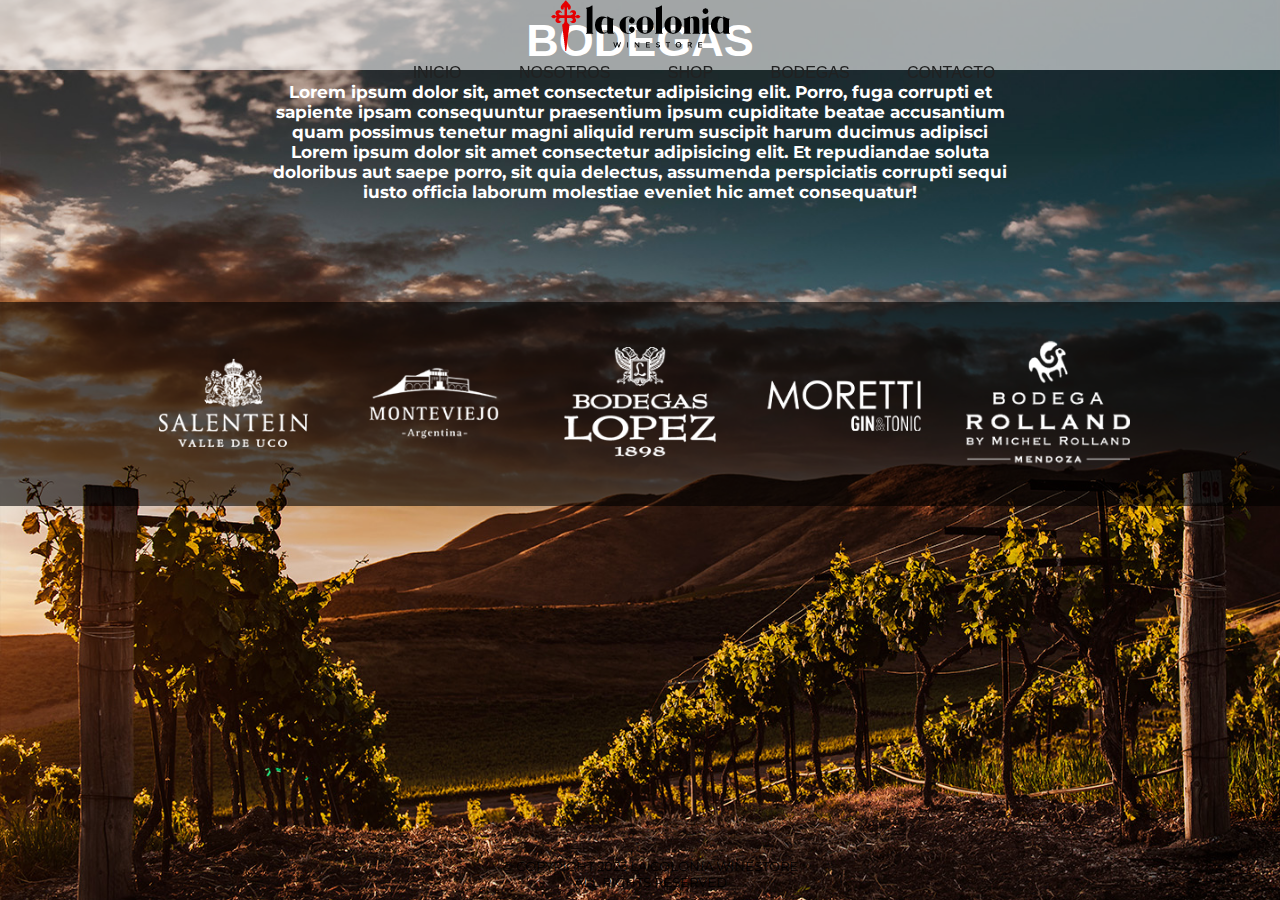
<file: pages/bodegas.html>
<!DOCTYPE html>
<html lang="es">
<head>
    <meta charset="UTF-8">
    <meta http-equiv="X-UA-Compatible" content="IE=edge">
    <meta name="viewport" content="width=device-width, initial-scale=1.0">
    <link rel="shortcut icon" href="../img/logos/logoLink.png" type="image/x-icon">

    <link rel="preconnect" href="https://fonts.googleapis.com">
    <link rel="preconnect" href="https://fonts.gstatic.com" crossorigin>
    <link href="https://fonts.googleapis.com/css2?family=Hurricane&family=Montserrat+Subrayada&family=Montserrat:wght@300&display=swap" rel="stylesheet">

    <title>Bodegas - La Colonia Winestore</title>
    
    <link rel="stylesheet" href="../css/main.css">

</head>
<body> 
    <header >
   
        <div class="portada">     
            <img src="../img/logos/logo.png" alt="Logo">
        </div>
        

        <div class="menuInicio">
            <nav class="menu">  
                <ul>
                    <li>
                        <a href="../index.html">
                        Inicio
                        </a>
                    </li>
                    <li>
                        <a href="nosotros.html">
                        Nosotros
                        </a>
                    </li>
                    <li>
                        <a href="shop.html">
                            Shop
                        </a>
                    </li>
                    <li>
                        <a href="bodegas.html">
                            Bodegas
                        </a>
                    </li>
                    <li>
                        <a href="contacto.html">
                            Contacto
                        </a>
                    </li>
                 </ul>
            </nav>
        </div>    
    </header>




    <div class="containerBodegas">
        <div class="infoBodegas">

            <h1 class="title">Bodegas</h1>
            <h2>Lorem ipsum dolor sit, amet consectetur adipisicing elit. Porro, fuga corrupti et sapiente ipsam consequuntur praesentium ipsum cupiditate beatae accusantium quam possimus tenetur magni aliquid rerum suscipit harum ducimus adipisci <br>
            Lorem ipsum dolor sit amet consectetur adipisicing elit. Et repudiandae soluta doloribus aut saepe porro, sit quia delectus, assumenda perspiciatis corrupti sequi iusto officia laborum molestiae eveniet hic amet consequatur! </h2>
        </div>

        <div class="marcas">
            <img src="../img/marcas/L1.png" alt="">
            <img src="../img/marcas/L2.png" alt="">
            <img src="../img/marcas/L3.png" alt="">
            <img src="../img/marcas/L4.png" alt="">
            <img src="../img/marcas/L5.png" alt="">
        </div>
    </div>


    <footer>
        © Copyright 2023 La Colonia Winestore <br>
        All rights reserved
    </footer>
    
    

</body>
</html>
</file>
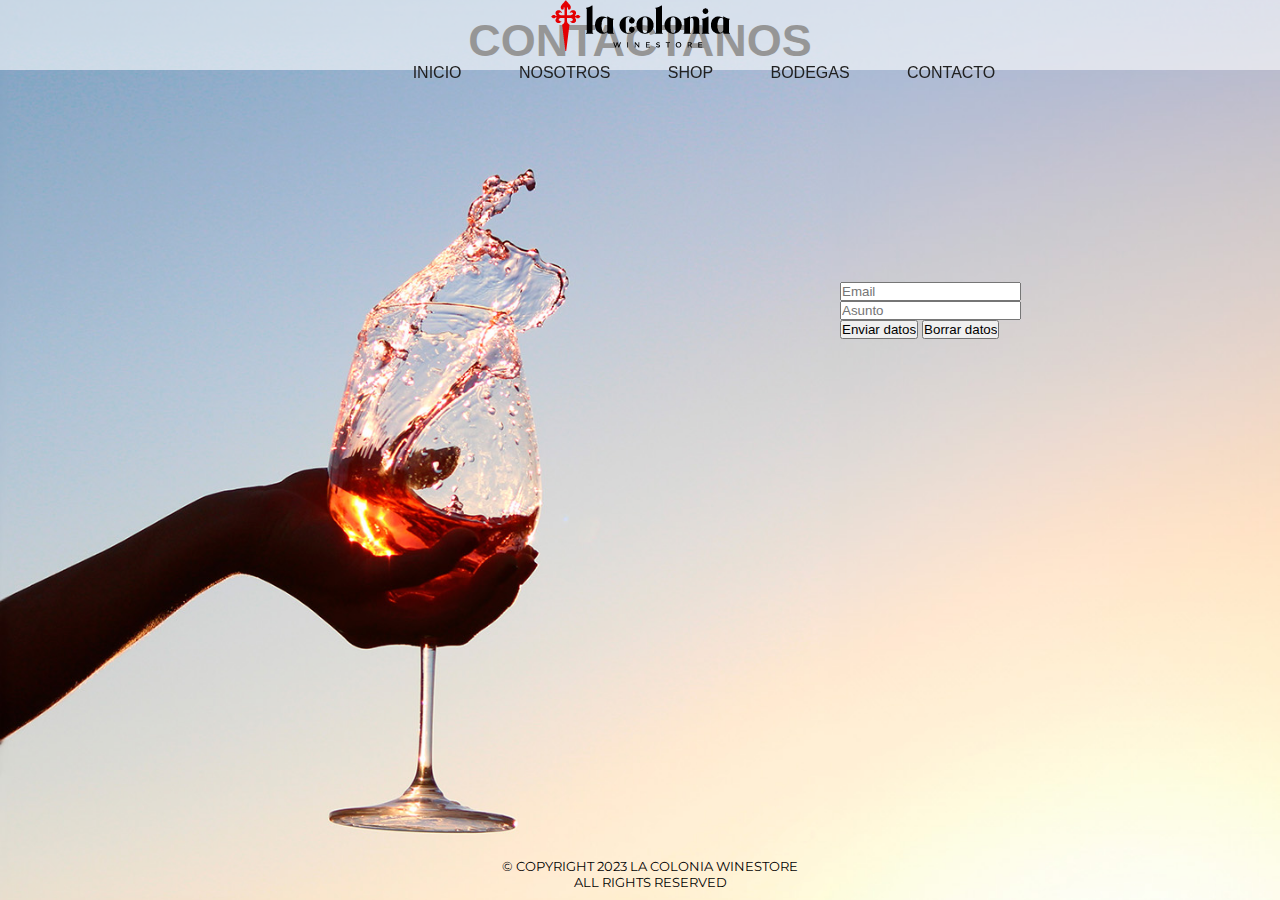
<file: pages/contacto.html>
<!DOCTYPE html>
<html lang="es">
<head>
    <meta charset="UTF-8">
    <meta http-equiv="X-UA-Compatible" content="IE=edge">
    <meta name="viewport" content="width=device-width, initial-scale=1.0">
    <link rel="shortcut icon" href="../img/logos/logoLink.png" type="image/x-icon">

    <link rel="preconnect" href="https://fonts.googleapis.com">
    <link rel="preconnect" href="https://fonts.gstatic.com" crossorigin>
    <link href="https://fonts.googleapis.com/css2?family=Hurricane&family=Montserrat+Subrayada&family=Montserrat:wght@300&display=swap" rel="stylesheet">

    <title>Contacto - La Colonia Winestore</title>
    
    <link rel="stylesheet" href="../css/main.css">

</head>
<body> 
    <header >
   
        <div class="portada">     
            <img src="../img/logos/logo.png" alt="Logo">
        </div>
        

        <div class="menuInicio">
            <nav class="menu">  
                <ul>
                    <li>
                        <a href="../index.html">
                        Inicio
                        </a>
                    </li>
                    <li>
                        <a href="nosotros.html">
                        Nosotros
                        </a>
                    </li>
                    <li>
                        <a href="shop.html">
                            Shop
                        </a>
                    </li>
                    <li>
                        <a href="bodegas.html">
                            Bodegas
                        </a>
                    </li>
                    <li>
                        <a href="contacto.html">
                            Contacto
                        </a>
                    </li>
                 </ul>
            </nav>
        </div>    
    </header>




    <div class="containerContacto">
        <div class="infoContacto">

            <h1 class="title">Contactanos</h1>
         
            <form action="">
                <fieldset>

                    <div>
                        <input type="email" name="email" placeholder="Email">         
                    </div>

                    <div>
                        <input type="text" id="asunto" name="asunto" placeholder="Asunto">                 
                    </div>

                    <div>
                        <input type="submit" value="Enviar datos">
                        <input type="reset" value="Borrar datos">                
                    </div>
                </fieldset>
            </form>


        </div>
    </div>


    <footer>
        © Copyright 2023 La Colonia Winestore <br>
        All rights reserved
    </footer>
    
    

</body>
</html>
</file>
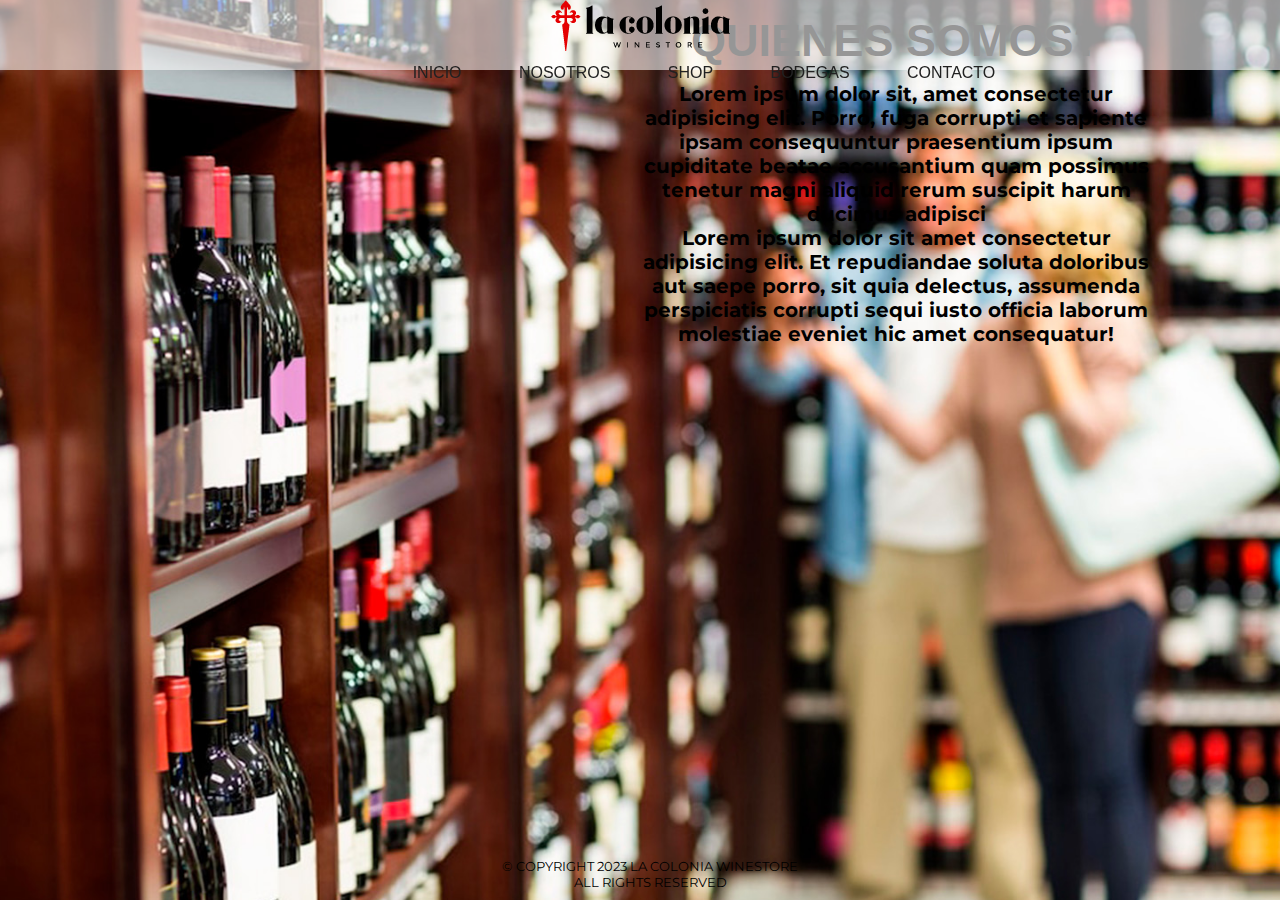
<file: pages/nosotros.html>
<!DOCTYPE html>
<html lang="es">
<head>
    <meta charset="UTF-8">
    <meta http-equiv="X-UA-Compatible" content="IE=edge">
    <meta name="viewport" content="width=device-width, initial-scale=1.0">
    <link rel="shortcut icon" href="../img/logos/logoLink.png" type="image/x-icon">

    <link rel="preconnect" href="https://fonts.googleapis.com">
    <link rel="preconnect" href="https://fonts.gstatic.com" crossorigin>
    <link href="https://fonts.googleapis.com/css2?family=Hurricane&family=Montserrat+Subrayada&family=Montserrat:wght@300&display=swap" rel="stylesheet">

    <title>Nosotros - La Colonia Winestore</title>
    
    <link rel="stylesheet" href="../css/main.css">

</head>
<body> 
    <header >
   
        <div class="portada">     
            <img src="../img/logos/logo.png" alt="Logo">
        </div>
        

        <div class="menuInicio">
            <nav class="menu">  
                <ul>
                    <li>
                        <a href="../index.html">
                        Inicio
                        </a>
                    </li>
                    <li>
                        <a href="nosotros.html">
                        Nosotros
                        </a>
                    </li>
                    <li>
                        <a href="shop.html">
                            Shop
                        </a>
                    </li>
                    <li>
                        <a href="bodegas.html">
                            Bodegas
                        </a>
                    </li>
                    <li>
                        <a href="contacto.html">
                            Contacto
                        </a>
                    </li>
                 </ul>
            </nav>
        </div>    
    </header>




    <div class="containerNosotros">
        <div class="infoNos">

            <h1 class="title">Quienes somos?</h1>
            <h2>Lorem ipsum dolor sit, amet consectetur adipisicing elit. Porro, fuga corrupti et sapiente ipsam consequuntur praesentium ipsum cupiditate beatae accusantium quam possimus tenetur magni aliquid rerum suscipit harum ducimus adipisci <br>
            Lorem ipsum dolor sit amet consectetur adipisicing elit. Et repudiandae soluta doloribus aut saepe porro, sit quia delectus, assumenda perspiciatis corrupti sequi iusto officia laborum molestiae eveniet hic amet consequatur! </h2>
        </div>
    </div>


    <footer>
        © Copyright 2023 La Colonia Winestore <br>
        All rights reserved
    </footer>
    
    

</body>
</html>
</file>
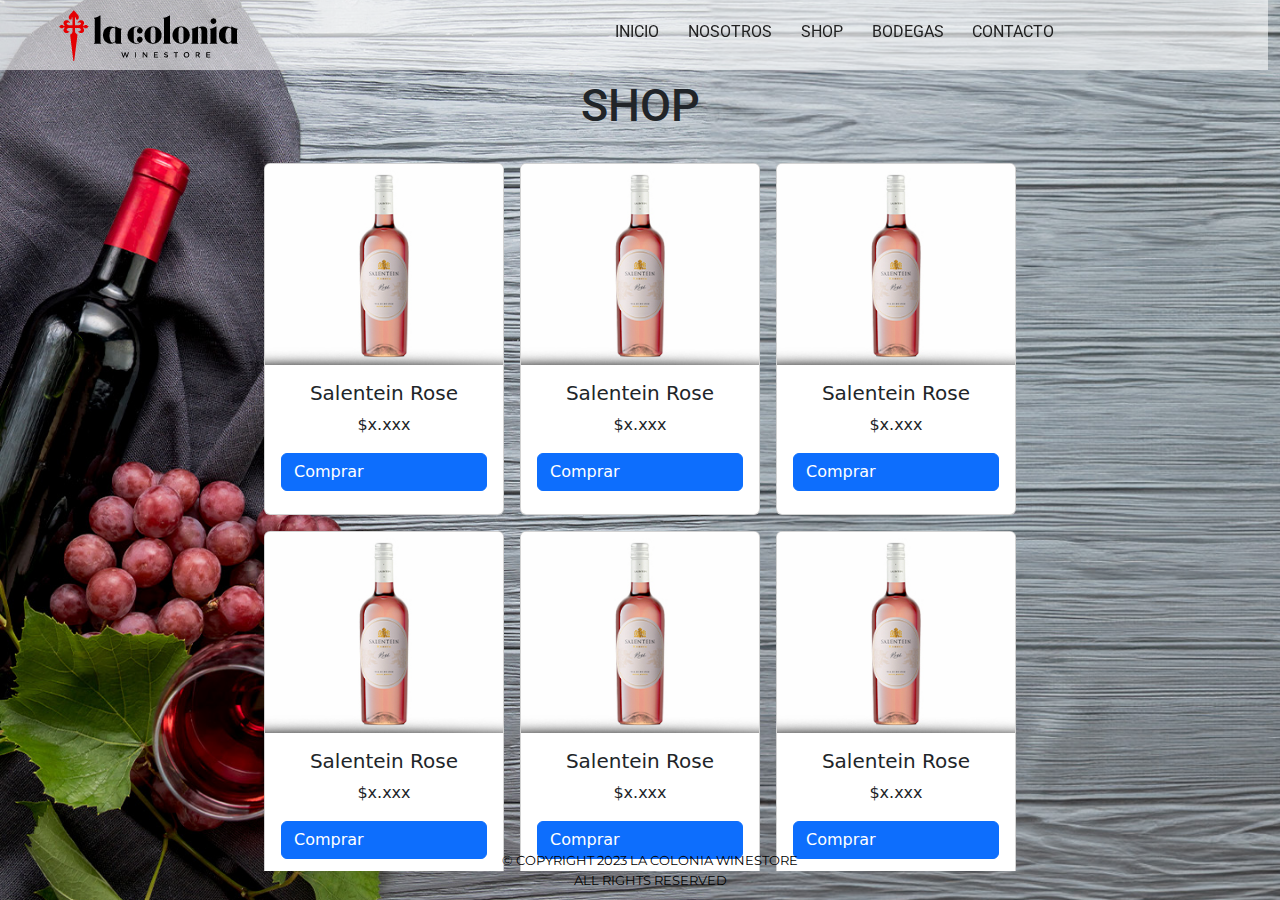
<file: pages/shop.html>
<!DOCTYPE html>
<html lang="es">
<head>
    <meta charset="UTF-8">
    <meta http-equiv="X-UA-Compatible" content="IE=edge">
    <meta name="viewport" content="width=device-width, initial-scale=1.0">
    <link rel="shortcut icon" href="../img/logos/logoLink.png" type="image/x-icon">

      <!-- FONTS -->
      <link rel="preconnect" href="https://fonts.googleapis.com">
      <link rel="preconnect" href="https://fonts.gstatic.com" crossorigin>
      <link href="https://fonts.googleapis.com/css2?family=Hurricane&family=Montserrat+Subrayada&family=Montserrat:wght@200&display=swap" rel="stylesheet">
      <link href="https://fonts.googleapis.com/css2?family=Roboto&display=swap" rel="stylesheet">
      <link href="https://fonts.googleapis.com/css2?family=Nunito&display=swap" rel="stylesheet">
  <link href="https://fonts.googleapis.com/css2?family=Nunito:ital,wght@0,400;1,200&display=swap" rel="stylesheet">
      <!-- STYLES -->
      <link rel="stylesheet" href="../css/main.css">
      <link rel="stylesheet" href="../css/main.css">
      <link rel="stylesheet" href="../css/bootstrap.css">
      <link rel="stylesheet" href="../css/bootstrap.min.css">

    <title>Shop - La Colonia Winestore</title>
    

</head>
<body> 
    <header class="row" >
   
        <div class="col-3 portada">     
            <a href="../index.html">
                <img src="/img/logos/logo.png" alt="Logo">
            </a>
        </div>
        

   
            <nav class="col-9 menuI">  
                <ul>
                    <li>
                        <a href="../index.html">
                        Inicio
                        </a>
                    </li>
                    <li>
                        <a href="nosotros.html">
                        Nosotros
                        </a>
                    </li>
                    <li>
                        <a href="shop.html">
                            Shop
                        </a>
                    </li>
                    <li>
                        <a href="bodegas.html">
                            Bodegas
                        </a>
                    </li>
                    <li>
                        <a href="contacto.html">
                            Contacto
                        </a>
                    </li>
                 </ul>
            </nav>
          
    </header>



    <main>
        <div class="containerShop">
            <div class="infoShop">

                <h1 class="title">Shop</h1>

                <div id="cardProduct" class="container col-8 cardProduct">
                    <div id="v" class="card spaceCard" style="width: 15rem;height: 22rem;">
                            
                        <img src="../img/shop/SalenteinRose.jpg" class="card-img-top" alt="rose">

                        <div class="card-body">
                        <h5 class="card-title">Salentein Rose</h5>
                        <p class="card-text">$x.xxx </p>
                        <a href="#" class="btn btn-primary">Comprar</a>
                        </div>
                    </div>
                    <div id="v" class="card spaceCard" style="width: 15rem;height: 22rem;">
                            
                        <img src="../img/shop/SalenteinRose.jpg" class="card-img-top" alt="rose">

                        <div class="card-body">
                        <h5 class="card-title">Salentein Rose</h5>
                        <p class="card-text">$x.xxx </p>
                        <a href="#" class="btn btn-primary">Comprar</a>
                        </div>
                    </div>
                    <div id="v" class="card spaceCard" style="width: 15rem;height: 22rem;">
                            
                        <img src="../img/shop/SalenteinRose.jpg" class="card-img-top" alt="rose">

                        <div class="card-body">
                        <h5 class="card-title">Salentein Rose</h5>
                        <p class="card-text">$x.xxx </p>
                        <a href="#" class="btn btn-primary">Comprar</a>
                        </div>
                    </div>
                    <div id="v" class="card spaceCard" style="width: 15rem;height: 22rem;">
                            
                        <img src="../img/shop/SalenteinRose.jpg" class="card-img-top" alt="rose">

                        <div class="card-body">
                        <h5 class="card-title">Salentein Rose</h5>
                        <p class="card-text">$x.xxx </p>
                        <a href="#" class="btn btn-primary">Comprar</a>
                        </div>
                    </div>
                    <div id="v" class="card spaceCard" style="width: 15rem;height: 22rem;">
                            
                        <img src="../img/shop/SalenteinRose.jpg" class="card-img-top" alt="rose">

                        <div class="card-body">
                        <h5 class="card-title">Salentein Rose</h5>
                        <p class="card-text">$x.xxx </p>
                        <a href="#" class="btn btn-primary">Comprar</a>
                        </div>
                    </div>
                    <div id="v" class="card spaceCard" style="width: 15rem;height: 22rem;">
                            
                        <img src="../img/shop/SalenteinRose.jpg" class="card-img-top" alt="rose">

                        <div class="card-body">
                        <h5 class="card-title">Salentein Rose</h5>
                        <p class="card-text">$x.xxx </p>
                        <a href="#" class="btn btn-primary">Comprar</a>
                        </div>
                    </div>
                    
                </div>
            </div>
        </div>
    </main>    


    <footer>
        © Copyright 2023 La Colonia Winestore <br>
        All rights reserved
    </footer>
    
    

</body>
</html>
</file>
<file: css/main.css>
/*INDEX*/


*{
    margin: 0;
    padding: 0;
    box-sizing: border-box;    
}

header{
    /* display: grid;
    grid-template-areas: "portada menuI";
    grid-template-rows: 10%, 90%; */
    width:100%;
    height: 70px;
    position: fixed;
    align-items: center;
    background-color: rgba(255, 255, 255, 0.589);
}

 .portada{
   display: flex;
   justify-content: center;
}



nav ul{
    margin-top:1%;
    padding-left:30% ;
    padding-right:20% ;
    display: flex;
    align-content: center;
    align-items: center;
    justify-items: center;
    justify-content: space-around;
}

nav li{
  display: inline-block;
  
}

nav a{
    text-transform: uppercase;
    text-decoration: none;
    font-family: 'Roboto', sans-serif;
    color: rgb(33, 33, 33);
}


body{
    overflow-x: hidden;
}

.info .title{
    color: white;
    text-transform: uppercase;
    letter-spacing: 3px;
    font-family: 'Nunito', sans-serif;
    font-size: 20px;
}

.containerMain{
    width: 100vw; 
    height: 100vh;
    background-image: url('/img/index01.jpg');
    background-size:cover;
    background-position: center;
}

.containerMain .info{

    width: 100%;
    height: 100%;
    padding-top: 10%;
    padding-right: 50%;
    padding-left: 5%;
    display: flex;
    flex-direction: column;
    align-items: center;
    justify-content: center;
}

footer{
    bottom:0;
    margin-top: 50px;
    width: 100%;
    position: absolute;

    font-size: small;
    text-transform: uppercase;
    color: black;
    text-align: center;
    font-family: 'Montserrat', sans-serif;
    margin: 10px;

}


/*NOSOTROS*/

.containerNosotros{
    width: 100vw; 
    height: 100vh;
    background-image: url('/img/nosotros01.jpg');
    background-size:cover;
    background-position: center;
}

.containerNosotros .infoNos{ 
    margin-right: 10%;
    margin-left: 50%;
    text-align: center;
    font-family: 'Montserrat', sans-serif;
}

.title{
    
    font-size: 45px;
    padding: 15px;
    text-align: center;
    font-family: 'Roboto', sans-serif;
    text-transform: uppercase;

}

.containerNosotros .infoNos h2{
    font-size: 20px;

}


/*BODEGAS*/
.containerBodegas{
    align-items: center;
    width: 100vw; 
    height: 100vh;
    background-image: url('/img/bodegas01.jpg');
    background-size:cover;
    background-position: center;
}

.infoBodegas{
    margin-left: 20%;
    margin-right: 20%;
    text-align: center;
    color: white;
    font-family: 'Montserrat', light;
}

.infoBodegas h2{
    font-size: 17px;
}

.marcas{
    margin-top: 100px;
    background-color: rgba(0, 0, 0, 0.587);
    text-align: center
}

.marcas img{
    padding: 10px;
    width: 200px;
    height: 200px;

}

/*CONTACTO*/

.containerContacto{
    align-items: center;
    width: 100vw; 
    height: 100vh;
    background-image: url('/img/contacto01.jpg');
    background-size:cover;
    background-position: center;


}

fieldset{
    margin-left: 50%;
    padding: 200px;
    border: none;
    justify-content: center;
}



/*SHOP*/
.containerShop{
    overflow: hidden;
    width: 100vw; 
    height: 100vh;
    background-image: url('/img/shop01.jpg');
    background-size:cover;
    background-position: center;
}

.containerShop .infoShop{
    padding-top: 5%;
    width: 100%;
    height: 100%;
    padding-bottom: 10%;
}

.cardProduct {
    position: relative;
    width: 100%;
    height: 100%;
    overflow-y: scroll;
    margin-top: 15px;
    padding-bottom: 10%;
  
    display: flex;
    flex-direction: row;
    flex-wrap: wrap;
    justify-content: center;
    row-gap: 1rem;
    column-gap: 1rem;
    
  }

  .card-text, .card-title{
    text-align: center;
  }


  .card-body  .btn{
    display: flex;
    align-items: center;
    text-align: center;
}

.card-body .btn-primary{
    display: flex;
    align-items: center;
    text-align: center;
}
</file>
